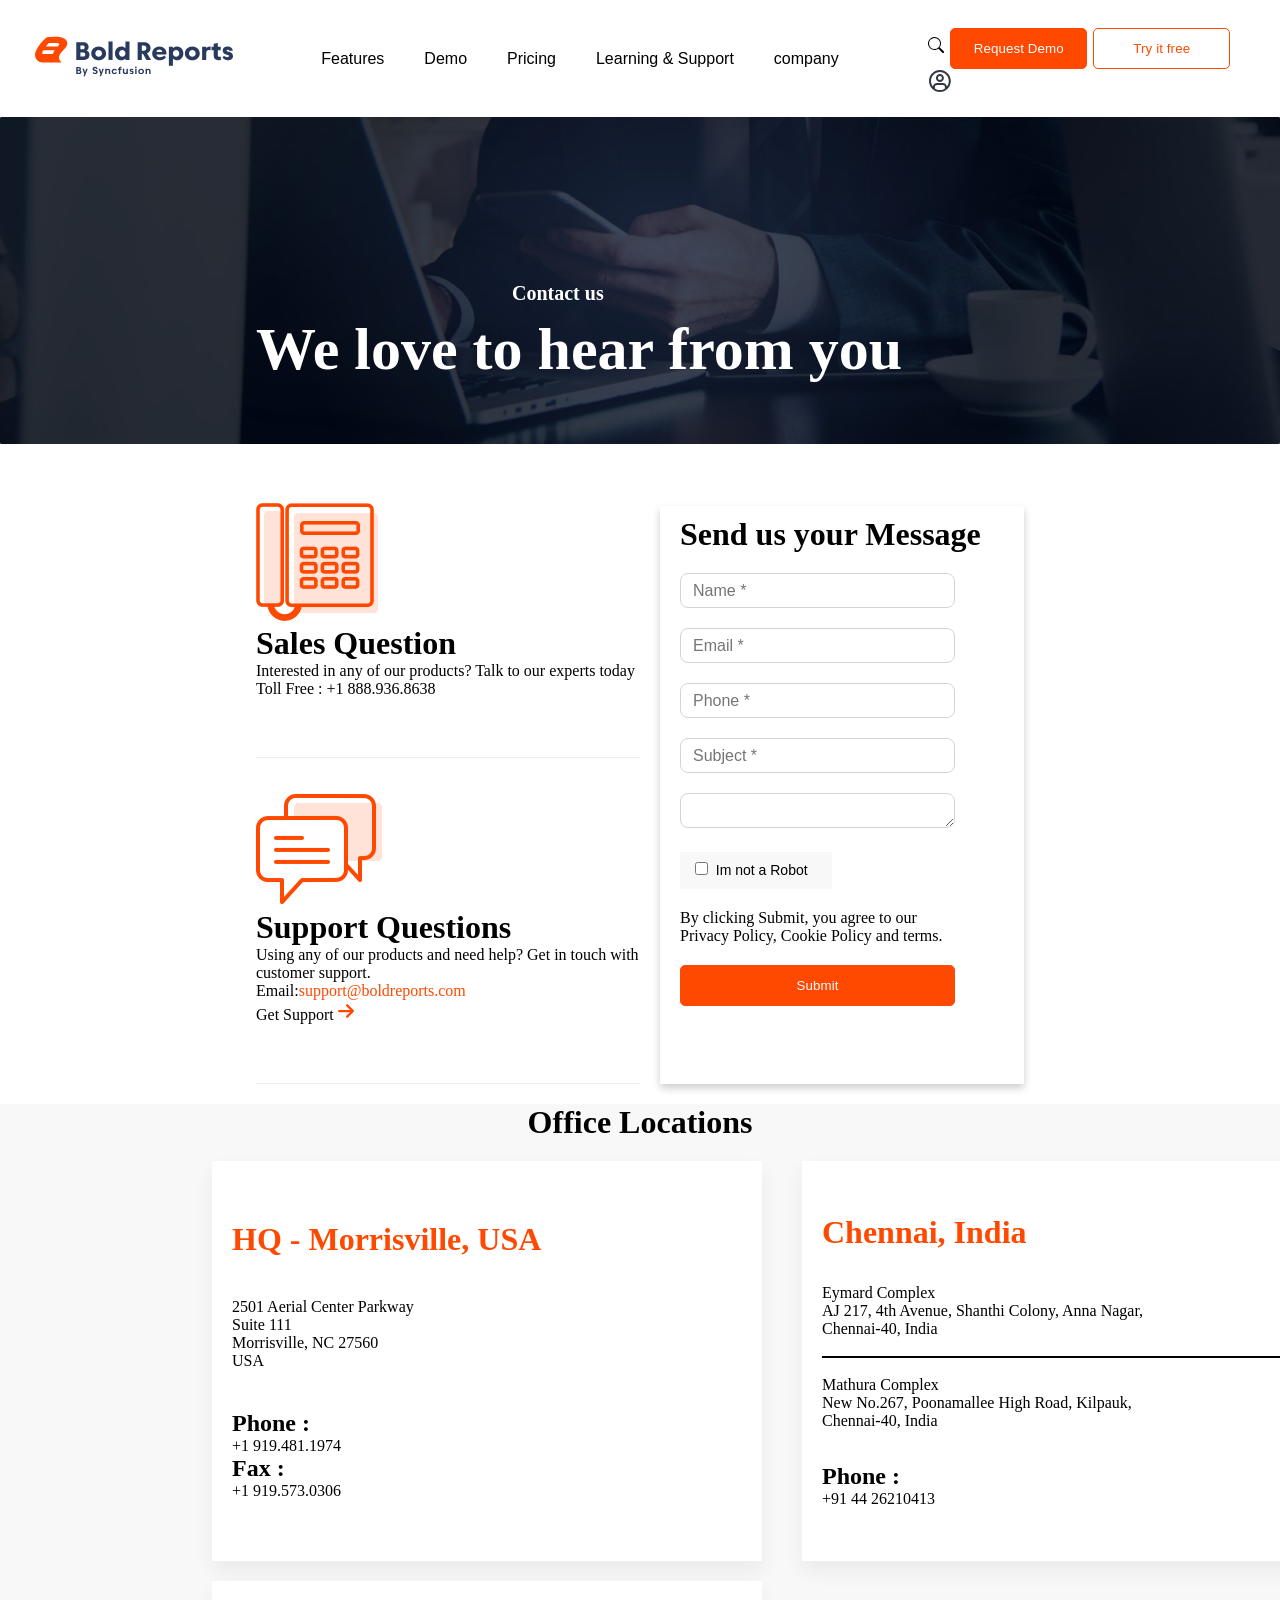
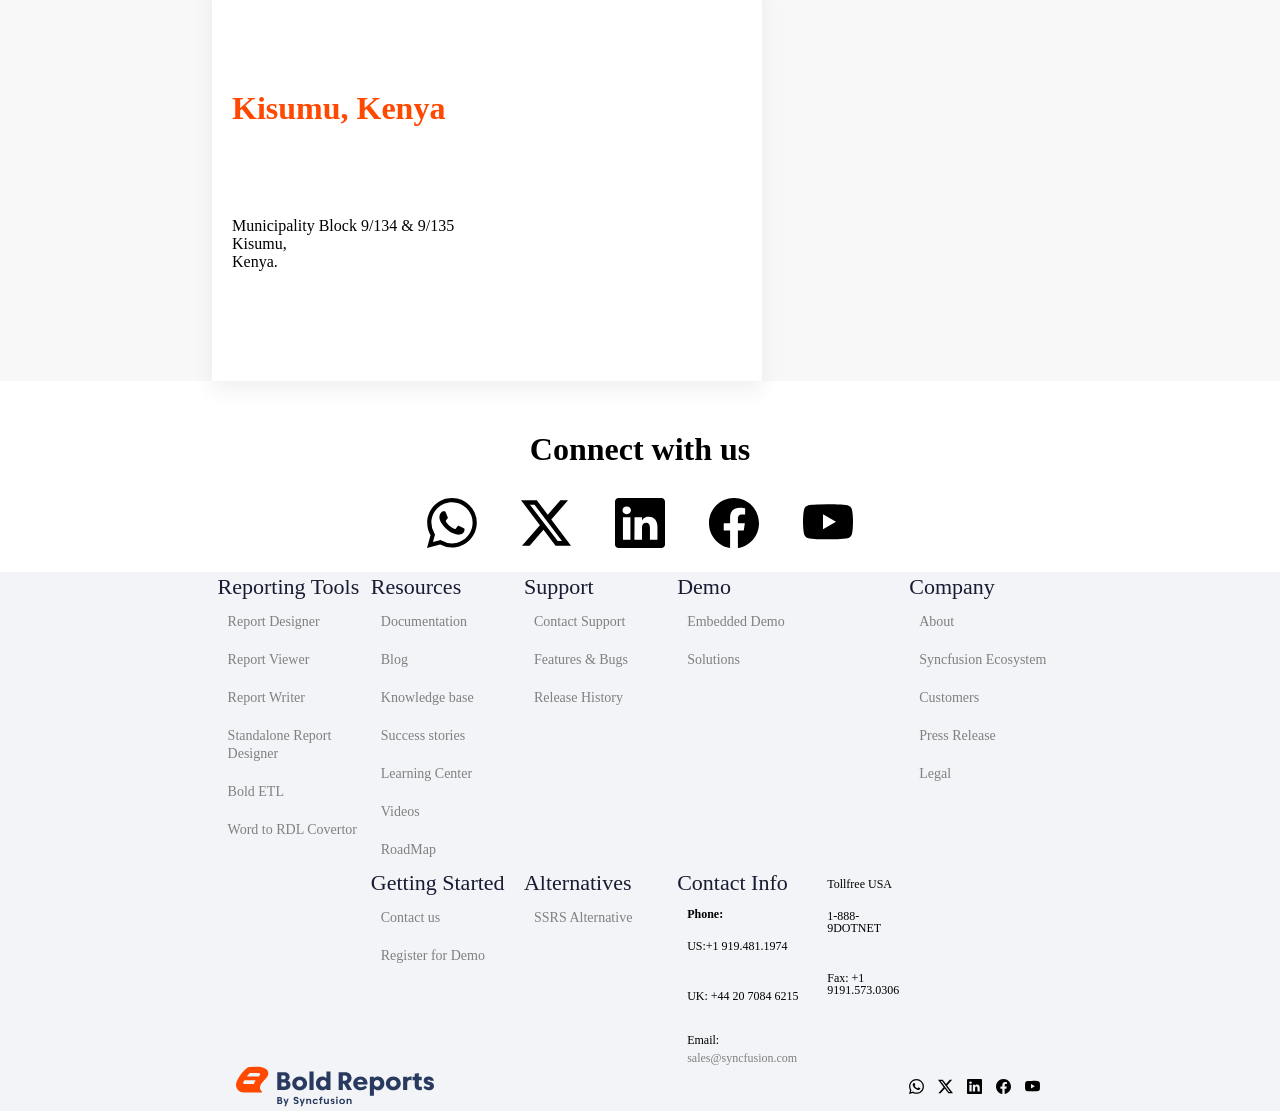
<file: bolddesk practice/index.html>
<!DOCTYPE html>
<html lang="en">

<head>
    <meta charset="UTF-8">
    <meta name="viewport" content="width=device-width, initial-scale=1.0">
    <title>BoldReport</title>
    <link rel="stylesheet" href="style.css">
</head>

<body>
    <!--Header-->
    <nav class="header">

        <div class="logo">
            <img src="Images/logo-BoldReports.svg" alt="" srcset="" width="200px" height="auto">
        </div>
        <div class="menulinks">
            <ul>
                <li><a href="#">Features </a></li>
                <li><a href="#">Demo </a></li>
                <li><a href="#">Pricing</a></li>
                <li><a href="#">Learning & Support </a></li>
                <li><a href="#">company </a></li>
            </ul>
        </div>
        <div class="icons">
            <img src="Images/search-navbar-icon.svg" alt="" class="space">
            <button class="btn space">Request Demo</button>
            <button class="btn1 space">Try it free</button>
            <img src="Images/P_Profile-Navbar-Image.svg" alt="" class="space">
        </div>
    </nav>
    <!--contact us banner-->
    <div class="banner">
        <img src="Images/contact-us-banner.jpg" alt="">
        <h1 style="color: white; font-size: 20px; text-align: center;" class="centertext">Contact us</h1>
        <h3 style="color: white; font-size: 60px; text-align: center;" class="centersubtext">We love to hear from you
        </h3>
    </div>

    <!--Query Support-->
    <div class="Query">
        <div class="cardcontainer">
            <div class="col1">
                <div class="uppersection">
                    <div class="calllogo">
                        <img src="Images/sales-enquiry-telephone.png" alt="" srcset="">
                    </div>
                    <div class="carddetail">
                        <h1>Sales Question</h1>
                        <p>Interested in any of our products? Talk to our experts today</p>
                        <p>Toll Free : +1 888.936.8638</p>
                    </div>
                </div>
                <div class="lowersection">
                    <div class="Supportlogo">
                        <img src="Images/suupport-enquiry-message.png" alt="">
                    </div>
                    <div class="carddetail">
                        <h1>Support Questions</h1>
                        <p>Using any of our products and need help?
                            Get in touch with customer support.</p>
                        <span>Email:<span style="color: #ff4800;">support@boldreports.com</span></span>
                        <div class="arrow">
                            <span>Get Support</span>
                            <img style="text-align: center; display: inline-block; padding-top: 2px;"
                                src="Images/arrow-right-solid.svg" alt="" srcset="" height="20px">
                        </div>
                    </div>
                </div>
            </div>
            <div class="col2">
                <h1>Send us your Message</h1>
                <label for="name"></label>
                <input class="inputscale" type="text" placeholder="Name *" id="name" required><br>
                <label for="name"></label>
                <input class="inputscale" type="email" placeholder="Email *" id="name" required><br>
                <label for="name"></label>
                <input class="inputscale" type="number" placeholder="Phone *" id="name" required><br>
                <label for="name"></label>
                <input class="inputscale" type="text" placeholder="Subject *" id="name" required><br>
                <textarea class="inputscale" name="" id="" cols="10" rows="4" placeholder="How can we help?"> </textarea>
                <div style="width: 80%;" class="capatcha ">

                    <p class="linebreak verifybox"
                        style="display: inline; width: 152px;font-size: 14px; font-weight: 400;line-height: 17px;">
                        <input type="checkbox" value="notrobot">&nbsp;&nbsp;Im not a Robot
                    </p>
                    <p class="linebreak">By clicking Submit, you agree to our Privacy Policy, Cookie Policy and terms.
                    </p>
                </div>

                <button class="btn linebreak" style="width: 80%;">Submit</button>

            </div>
        </div>

    </div>

    <!--Office Location-->
    <div class="OfficeLocation">
        <div class="locationtitle">
            <h1 style="text-align: center;">Office Locations</h1>
        </div>
        <div class="officecardcontainer">

            <div class="officecard">
                <div class="title">
                    <h1 style="color: #ff4800;">HQ - Morrisville, USA</h1>
                </div>
                <div class="middlepart">
                    <p>2501 Aerial Center Parkway<br>
                        Suite 111<br>
                        Morrisville, NC 27560<br>
                        USA</p>
                </div>
                <div class="contact">
                    <span>
                        <h2>Phone :</h2>+1 919.481.1974
                    </span>
                    <br>
                    <span>
                        <h2>Fax :</h2> +1 919.573.0306
                    </span>
                </div>
            </div>
            <div class="officecard">
                <div class="title">
                    <h1 style="color: #ff4800;">Chennai, India</h1>
                </div>
                <div class="middlepart">
                    <p>Eymard Complex<br>
                        AJ 217, 4th Avenue, Shanthi Colony, Anna Nagar,<br>
                        Chennai-40, India
                    </p>
                    <br>
                    <div style="border: 1px solid;"></div>
                    <br>
                    <p>Mathura Complex<br>
                        New No.267, Poonamallee High Road, Kilpauk,<br>
                        Chennai-40, India
                    </p>
                </div>
                <div class="contact">
                    <span>
                        <h2>Phone :</h2>+91 44 26210413
                    </span>
                </div>
            </div>
            <div class="officecard">
                <div class="title">
                    <h1 style="color: #ff4800;">Kisumu, Kenya</h1>
                </div>
                <div class="middlepart">
                    <p>Municipality Block 9/134 & 9/135<br>
                        Kisumu,<br>
                        Kenya.
                    </p>
                </div>
            </div>

        </div>
    </div>

    <!--Connect with us-->

    <div class="connectwithus">
        <div class="connectwithuscontainer">
            <div class="connecttitle">
                <h1>Connect with us</h1>
            </div>
            <div class="sociallogo">
                <img src="Images/whatsapp.svg" class="logoattribute" alt="">
                <img src="Images/twitter-x.svg" class="logoattribute" alt="">
                <img src="Images/linkedin.svg" class="logoattribute" alt="">
                <img src="Images/facebook.svg" class="logoattribute" alt="">
                <img src="Images/youtube.svg" class="logoattribute" alt="">
            </div>
        </div>
    </div>

    <!--services-->

    <div class="services">

        <div class="servicescontainer">
            <div class="servicescard">
                <h1 class="size">Reporting Tools</h1>

                <ul>
                    <li><a href="#" class="subtextsize">Report Designer</a></li>
                    <li><a href="#" class="subtextsize">Report Viewer</a></li>
                    <li><a href="#" class="subtextsize">Report Writer</a></li>
                    <li><a href="#" class="subtextsize">Standalone Report Designer</a></li>
                    <li><a href="#" class="subtextsize">Bold ETL</a></li>
                    <li><a href="#" class="subtextsize">Word to RDL Covertor</a></li>
                </ul>
            </div>
            <div class="servicescard">
                <h1 class="size">Resources</h1>

                <ul>
                    <li><a href="#" class="subtextsize">Documentation</a></li>
                    <li><a href="#" class="subtextsize">Blog</a></li>
                    <li><a href="#" class="subtextsize">Knowledge base</a></li>
                    <li><a href="#" class="subtextsize">Success stories</a></li>
                    <li><a href="#" class="subtextsize">Learning Center</a></li>
                    <li><a href="#" class="subtextsize">Videos</a></li>
                    <li><a href="#" class="subtextsize">RoadMap</a></li>
                </ul>
            </div>
            <div class="servicescard">
                <h1 class="size">Support</h1>

                <ul>
                    <li><a href="#" class="subtextsize">Contact Support</a></li>
                    <li><a href="#" class="subtextsize">Features & Bugs</a></li>
                    <li><a href="#" class="subtextsize">Release History</a></li>
                </ul>
            </div>
            <div class="servicescard">
                <h1 class="size">Demo</h1>

                <ul>
                    <li><a href="#" class="subtextsize">Embedded Demo</a></li>
                    <li><a href="#" class="subtextsize">Solutions</a></li>
                </ul>
            </div>
            <div class="servicescard">
                <h1 class="size">Company</h1>

                <ul>
                    <li><a href="#" class="subtextsize">About</a></li>
                    <li><a href="#" class="subtextsize">Syncfusion Ecosystem</a></li>
                    <li><a href="#" class="subtextsize">Customers</a></li>
                    <li><a href="#" class="subtextsize">Press Release</a></li>
                    <li><a href="#" class="subtextsize">Legal</a></li>
                </ul>
            </div>
            <!--Empty div for space in the grid empty column-->
            <div class="servicescard">

            </div>
            <div class="servicescard">
                <h1 class="size">Getting Started</h1>

                <ul>
                    <li><a href="#" class="subtextsize">Contact us</a></li>
                    <li><a href="#" class="subtextsize">Register for Demo</a></li>
                </ul>
            </div>
            <div class="servicescard">
                <h1 class="size">Alternatives</h1>

                <ul>
                    <li><a href="#" class="subtextsize">SSRS Alternative</a></li>
                </ul>
            </div>
            <div class="servicescard">
                <div class="ContactInfo">
                    <div class="contactcol1">
                        <h1 class="size">Contact Info</h1>
                        <h3 class="csize">Phone:</h3>
                        <span>
                            <p class="csize">US:+1 919.481.1974</p>
                        </span><br>
                        <span>
                            <p class="csize">UK: +44 20 7084 6215</p>
                        </span><br>
                        <span class="csize">Email:<br>
                            <a href="#" class="info csize">sales@syncfusion.com</a>
                        </span>
                    </div>
                    <div class="contactcol2">
                        <span>
                            <p class="csize">Tollfree USA<br></p>
                            <p class="csize">1-888-9DOTNET</p>
                        </span><br>
                        <span>
                            <p class="csize">Fax: +1 9191.573.0306</p>
                        </span><br>
                    </div>
                </div>
            </div>
        </div>
    </div>

    <!--Footer-->
    <div class="footer">
        <div class="logo">
            <img src="Images/logo-BoldReports.svg" alt="" srcset="" width="200px" height="auto">
        </div>
        <div class="footericon">
            <div class="aboutuslogo">
                <img src="Images/whatsapp.svg" class="aboutattribute" alt="">
                <img src="Images/twitter-x.svg" class="aboutattribute" alt="">
                <img src="Images/linkedin.svg" class="aboutattribute" alt="">
                <img src="Images/facebook.svg" class="aboutattribute" alt="">
                <img src="Images/youtube.svg" class="aboutattribute" alt="">
            </div>
        </div>
    </div>
</body>

</html>
</file>
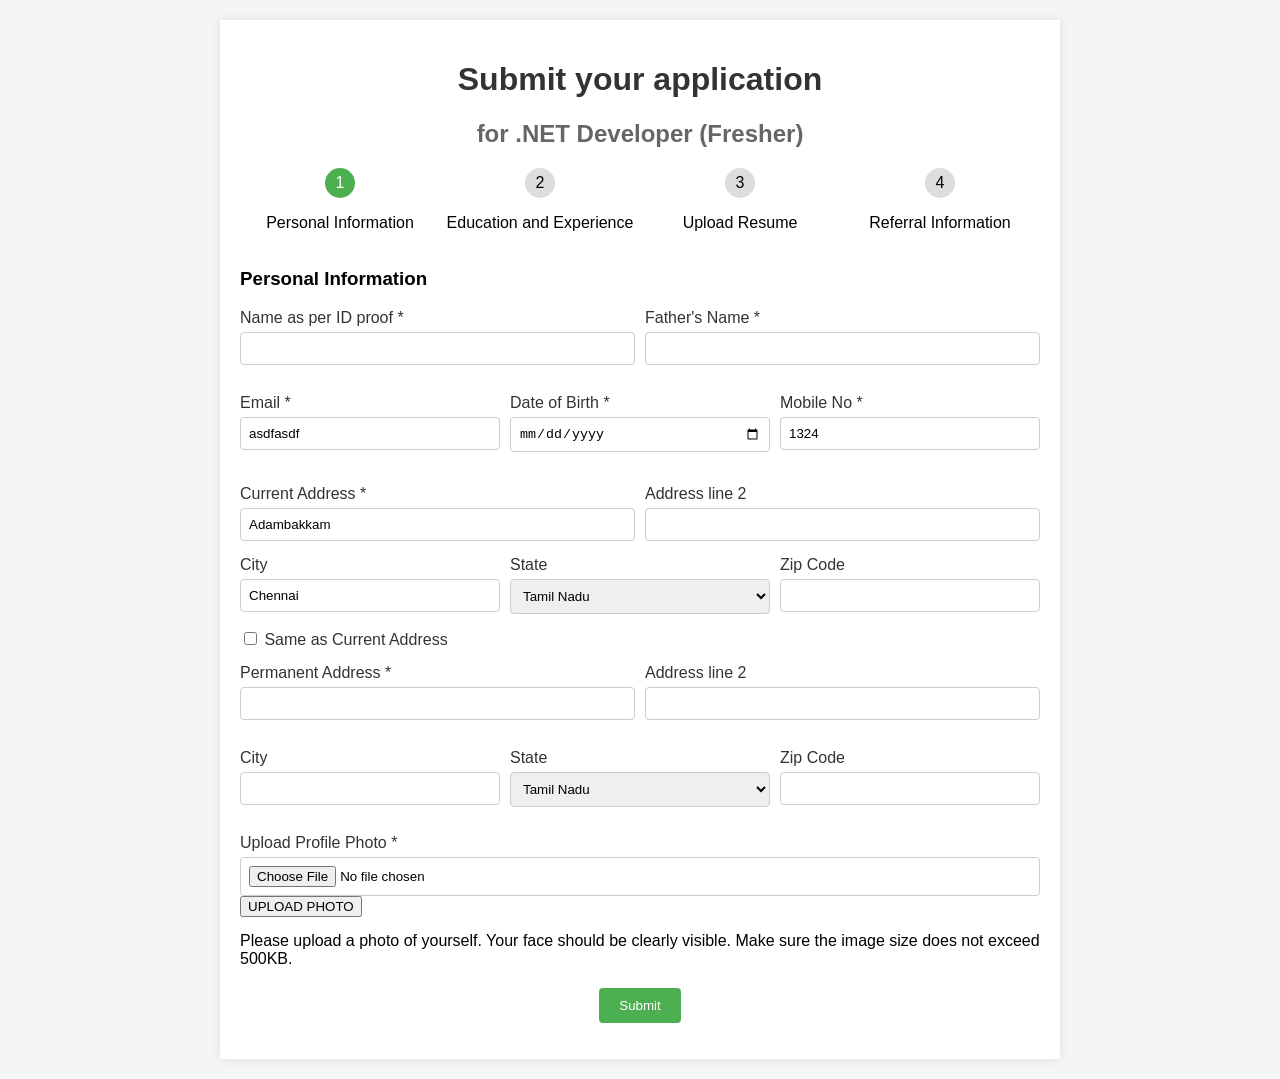
<file: Tuesdayform/index.html>
<html lang="en">
<head>
    <meta charset="UTF-8">
    <meta name="viewport" content="width=device-width, initial-scale=1.0">
    <title>Submit your application</title>
    <link rel="stylesheet" href="https://cdnjs.cloudflare.com/ajax/libs/font-awesome/5.15.3/css/all.min.css">
   <link rel="stylesheet" href="style.css">
</head>
<body>
    <div class="container">
        <h1>Submit your application</h1>
        <h2>for .NET Developer (Fresher)</h2>
        <div class="steps">
            <div class="step active">
                <span>1</span>
                <p>Personal Information</p>
            </div>
            <div class="step">
                <span>2</span>
                <p>Education and Experience</p>
            </div>
            <div class="step">
                <span>3</span>
                <p>Upload Resume</p>
            </div>
            <div class="step">
                <span>4</span>
                <p>Referral Information</p>
            </div>
        </div>
        <h3>Personal Information</h3>
        <form id="form">
            <div class="form-row">
                <div class="form-group">
                    <label for="name">Name as per ID proof *</label>
                    <input type="text" id="name" >
                    <span class="error" id="namespan" style="visibility: hidden;">Special characters and numbers are not allowed</span>
                </div>
                <div class="form-group">
                    <label for="father-name">Father's Name *</label>
                    <input type="text" id="fathername" name="father-name" >
                    <span class="error" id="fathernamespan" style="visibility: hidden;">Special characters and numbers are not allowed</span>
                </div>
            </div>
            <div class="form-row">
                <div class="form-group">
                    <label for="email">Email *</label>
                    <input type="email" id="email" name="email" value="asdfasdf">
                    <span class="error" id="emailspan" style="visibility: hidden;">Please enter a valid email address</span>
                </div>
                <div class="form-group">
                    <label for="dob">Date of Birth *</label>
                    <input type="date" id="date" name="dob" placeholder="DD/MM/YYYY">
                    <span class="required" id="datespan" style="visibility: hidden;">Required</span>
                </div>
                <div class="form-group">
                    <label for="mobile">Mobile No *</label>
                    <input type="text" id="phone" name="mobile" value="1324">
                    <span class="error" id="phonespan" style="visibility: hidden;">Enter valid Mobile No.</span>
                </div>
            </div>
            <div class="form-row">
                <div class="form-group">
                    <label for="current-address">Current Address *</label>
                    <input type="text" id="current-address" name="current-address" value="Adambakkam">
                    <span id="presentaddressspan"></span>
                </div>
                <div class="form-group">
                    <label for="address-line-2">Address line 2</label>
                    <input type="text" id="address-line-2" name="address-line-2">
                </div>
            </div>
            <div class="form-row">
                <div class="form-group">
                    <label for="city">City</label>
                    <input type="text" id="city" name="city" value="Chennai">
                </div>
                <div class="form-group">
                    <label for="state">State</label>
                    <select id="state" name="state">
                        <option value="Tamil Nadu" selected>Tamil Nadu</option>
                    </select>
                    <span id="statespan"></span>
                </div>
                <div class="form-group">
                    <label for="zip">Zip Code</label>
                    <input type="text" id="zip" name="zip" >
                    <span id="presentpincodespan" style="visibility: hidden;"></span>
                </div>
            </div>
            <div class="form-group">
                <label for="permanent-address">
                    <input type="checkbox" id="checkbox" name="permanent-address"> Same as Current Address
                </label>
            </div>
            <div class="form-row">
                <div class="form-group">
                    <label for="permanent-address-line-1">Permanent Address *</label>
                    <input type="text" id="permanent-address-line-1" name="permanent-address-line-1">
                    <span class="error" id="permanentaddressspan" style="visibility: hidden;">Address is required</span>
                </div>
                <div class="form-group">
                    <label for="permanent-address-line-2">Address line 2</label>
                    <input type="text" id="permanent-address-line-2" name="permanent-address-line-2">
                </div>
            </div>
            <div class="form-row">
                <div class="form-group">
                    <label for="permanent-city">City</label>
                    <input type="text" id="permanent-city" name="permanent-city">
                    <span class="error" style="visibility: hidden;">City is required</span>
                </div>
                <div class="form-group">
                    <label for="permanent-state">State</label>
                    <select id="permanentStateDropdown" name="permanent-state">
                        <option value="Tamil Nadu" selected>Tamil Nadu</option>
                    </select>
                    <span class="error" id="permanentstate"></span>
                </div>
                <div class="form-group">
                    <label for="permanent-zip">Zip Code</label>
                    <input type="text" id="permanent-zip" name="permanent-zip">
                    <span class="error" style="visibility: hidden;">Zip code is required</span>
                </div>
            </div>
            <div class="form-group upload-photo">
                <label for="profile-photo">Upload Profile Photo *</label>
                <input type="file" id="profile-photo" name="profile-photo" accept="image/jpeg, image/png">
                <button type="button">UPLOAD PHOTO</button>
            </div>
            <div class="form-group">
                <span>Please upload a photo of yourself. Your face should be clearly visible. Make sure the image size does not exceed 500KB.</span>
            </div>
            <div class="submit-button">
                <button type="submit">Submit</button>
            </div>
        </form>

    </div>
    <script src="script.js"></script>
</body>
</html>
</file>
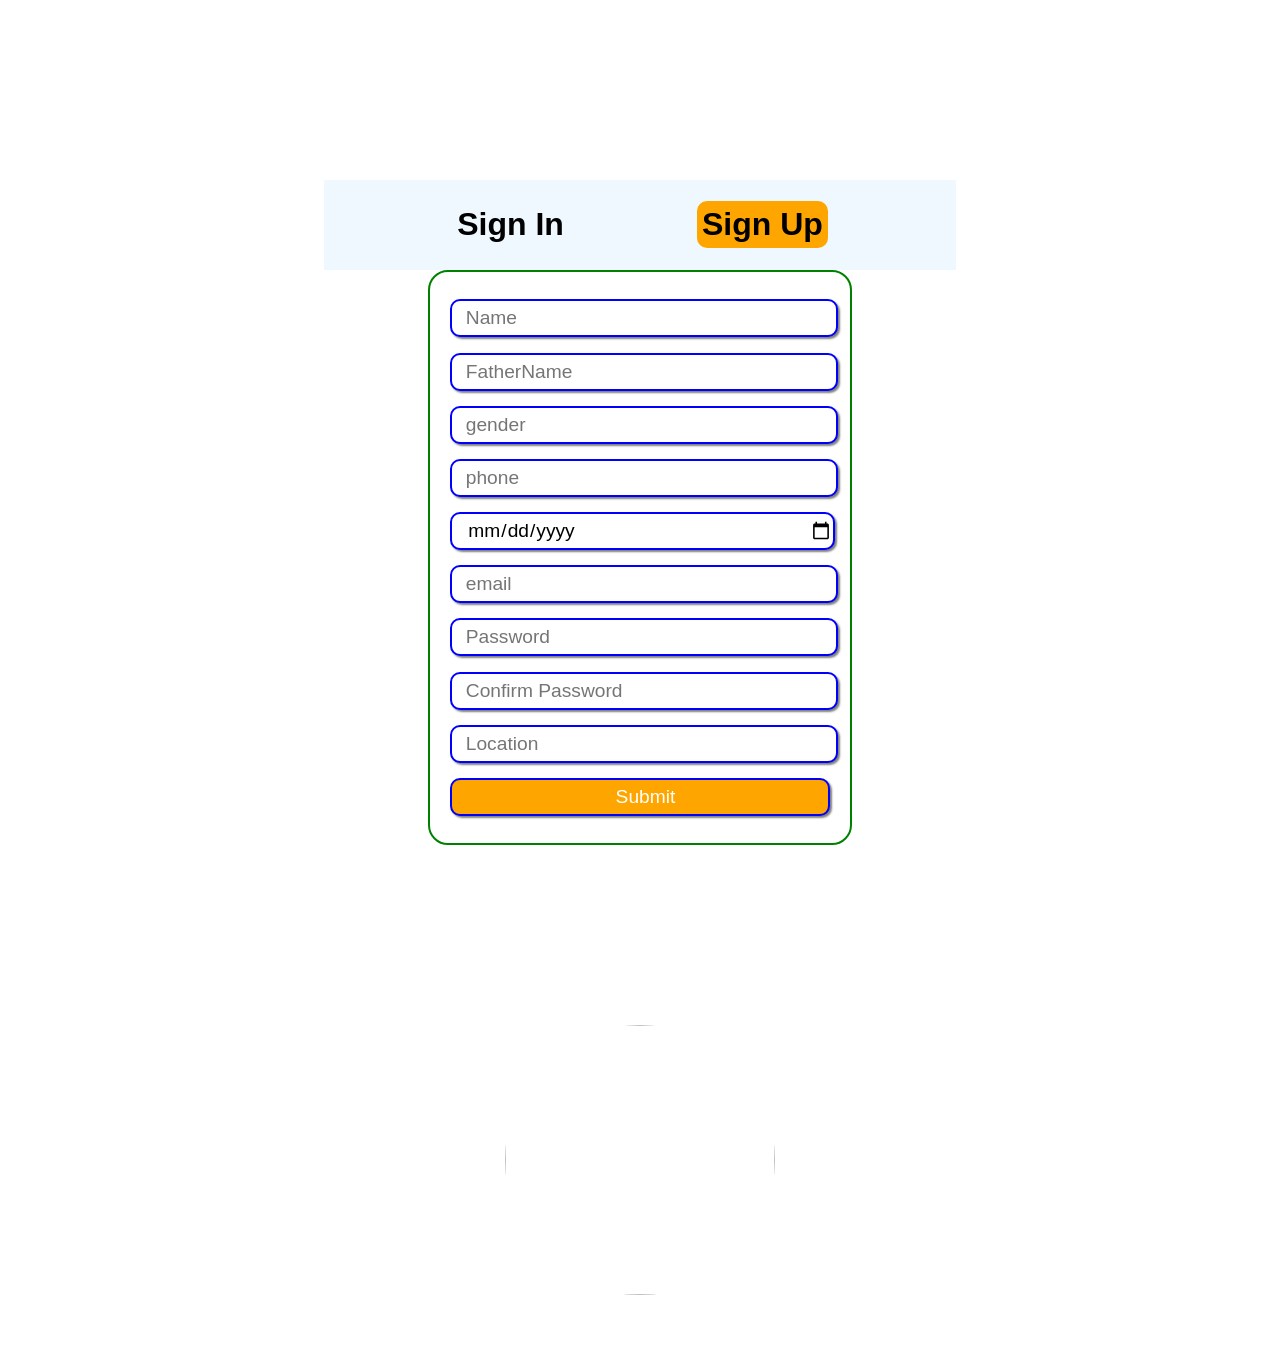
<file: OnlineFoodDeliveryAppWebApi/Food/index.html>
<!DOCTYPE html>
<html lang="en">
<head>
    <meta charset="UTF-8">
    <meta name="viewport" content="width=device-width, initial-scale=1.0">
    <title>Document</title>
    <link rel="stylesheet" href="./CSS/style.css">
</head>
<body>
    <div id="box">
        <div class="sign">
            <h1 onclick="signIn()" id="si">Sign In</h1>
            <h1 onclick="signUp()" id="su">Sign Up</h1>
        </div>
        <div id="signup">
            <form action="" onsubmit="signUpSubmit(event)">
            <input type="text" id="name" placeholder="Name" required>
            <input type="text" id="fatherName" placeholder="FatherName" required>
            <input type="text" id="gender" placeholder="gender" required>
            <input type="text" id="phone" placeholder="phone">
            <input type="date" id="dob" placeholder="DateOfBirth">
            <input type="email" id="email" placeholder="email">
            <input type="password" id="password" placeholder="Password" required>
            <input type="password" id="cpassword" placeholder="Confirm Password" required>
            <input type="text" id="location" placeholder="Location" required>
            <!-- <input type="text" id="phone" placeholder="Phone Number" required> -->
            <input type="submit" value="Submit" class="sub">
            </form>
        </div>
        <div id="signin">
            <form action="" onsubmit="signInSubmit(event)">
            <input type="email" id="email1" placeholder="Email">
            <input type="password" id="password2" placeholder="Password">
            <input type="submit" value="Submit" class="sub">
        </form>
        </div>
    </div>
    <div id="menu">
        <ol>
            <li onclick="home()">Home</li>
            <li onclick="stock()">Stock</li>
            <li onclick="purchase()">Purchase</li>
            <li onclick="cart()">Cart</li>
            <li onclick="bookingHistory()">Booking History</li>
            <li onclick="recharge()">Recharge </li>
            <li onclick="show()">show balance</li>
            <li onclick="Logout()">Log Out</li>
        </ol>
    </div>
    <div id="home">
        <h1 class="wel1"><img id="imgTag"></h1>
        <h1 id="welcome"></h1>
    </div>
    <div id="stock">
        <button onclick="addGrocery()" class="medButton">Add Items</button>
        <table id="tb">      
                <thead>
                  <tr>
                        <th>FoodID</th>
                        <th>FoodName</th>
                        <th>Price Per Quantity</th>
                        <th>Quantity Available</th>
                   </tr>
                </thead>
                <tbody id="tbody1">

                </tbody>
           
        </table>
    </div>
    <div id="purchase">
        <div id="product-cont">
        </div>
    </div>
    <div id="cart">
        <table id="tb2">
            <tr>
                <thead>
                    <th>Name</th>
                    <th>Count</th>
                    <th>Price</th>
                    <th>Remove</th>
                </thead>
                <tbody id="tbody3">

                </tbody>
            </tr>
         </table>
         <button onclick="buy()" class="medButton">Buy</button>
    </div>
    <div id="history">

        
    </div>
    <div id="top">
        <h5 id="curBalance"></h5>
        <input type="number" placeholder="Enter the Amount " id="amount" required>
        <button onclick="deposit()">Deposit</button>
    </div>
    <div id="show">
        <h5 id="balance"></h5>
    </div>
    
    <div id="form1">
        <h1>Food Details</h1>
        <input type="text" id="itemName" placeholder="itemName"/>
        <input type="number" id="itemCount" placeholder="itemCount"/>
        <input type="number" id="itemPrice" placeholder="itemPrice"/>

        <button onclick="addProductTo()">submit</button>
    </div>
    <script src="./typescript/index.js"></script>
</body>
</html>
</file>
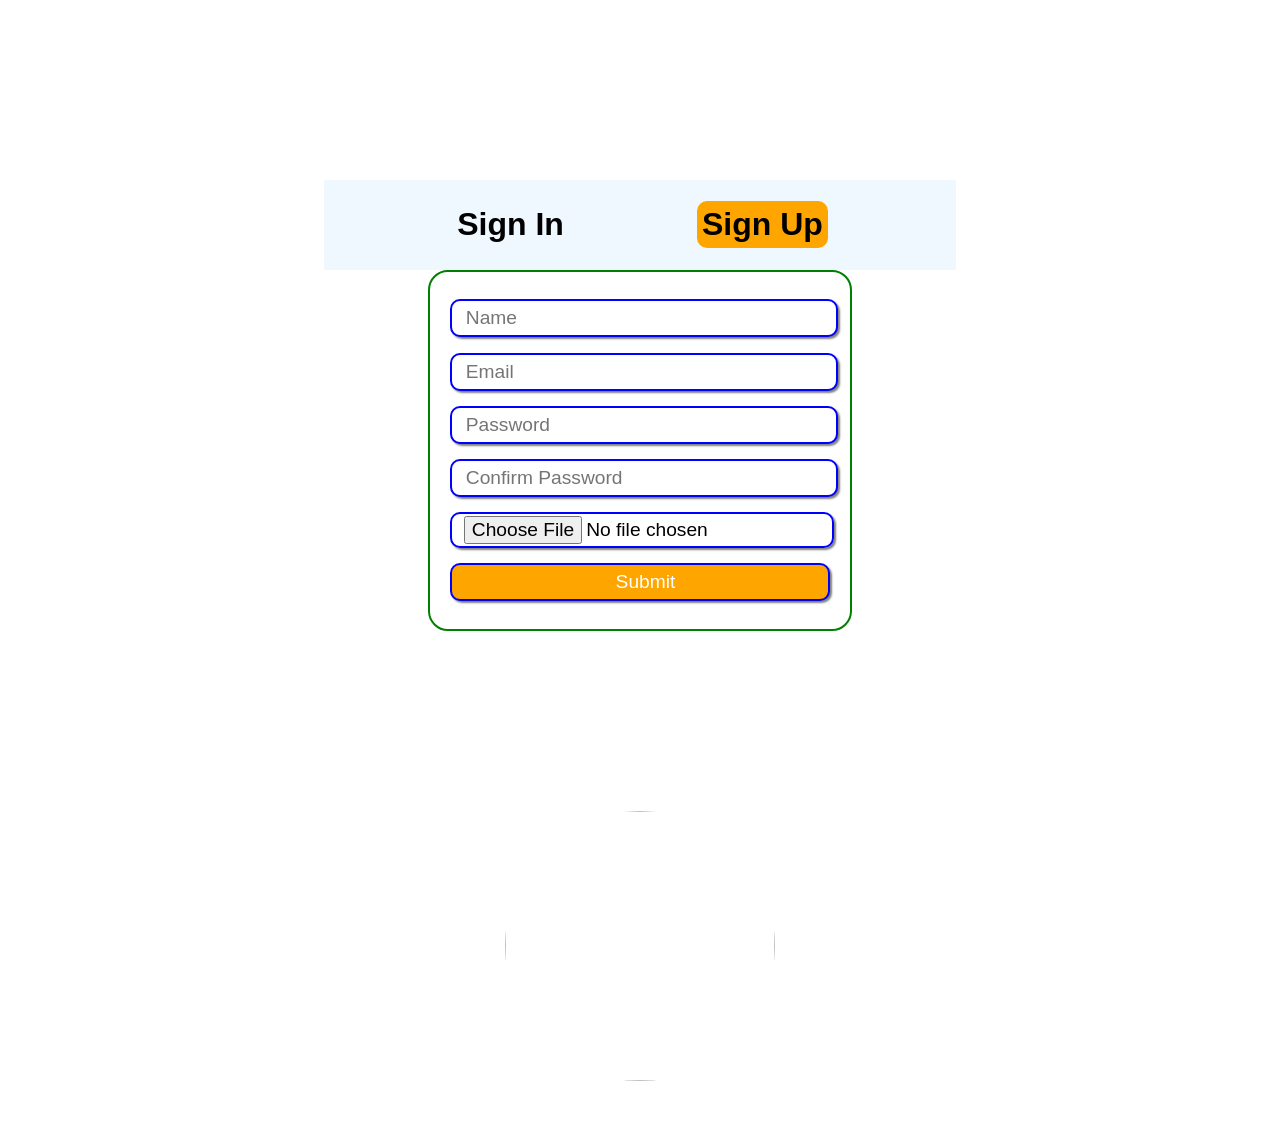
<file: GroceryStore/GroceryStore/Grocery/index.html>
<!DOCTYPE html>
<html lang="en">
<head>
    <meta charset="UTF-8">
    <meta name="viewport" content="width=device-width, initial-scale=1.0">
    <title>Document</title>
    <link rel="stylesheet" href="CSS/style.css">
</head>
<body>
    <div id="box">
        <div class="sign">
            <h1 onclick="signIn()" id="si">Sign In</h1>
            <h1 onclick="signUp()" id="su">Sign Up</h1>
        </div>
        <div id="signup">
            <form action="" onsubmit="signUpSubmit(event)">
            <input type="text" id="name" placeholder="Name" required>
            <input type="email" id="email" placeholder="Email" required>
            <input type="password" id="password" placeholder="Password" required>
            <input type="password" id="cpassword" placeholder="Confirm Password" required>
            <input type="file" id="fileElement" required>
            <!-- <input type="text" id="phone" placeholder="Phone Number" required> -->
            <input type="submit" value="Submit" class="sub">
            </form>
        </div>
        <div id="signin">
            <form action="" onsubmit="signInSubmit(event)">
            <input type="email" id="email1" placeholder="Email">
            <input type="password" id="password2" placeholder="Password">
            <input type="submit" value="Submit" class="sub">
        </form>
        </div>
    </div>
    <div id="menu">
        <ol>
            <li onclick="home()">Home</li>
            <li onclick="stock()">Stock</li>
            <li onclick="purchase()">Purchase</li>
            <li onclick="cart()">Cart</li>
            <li onclick="bookingHistory()">Booking History</li>
            <li onclick="recharge()">Recharge </li>
            <li onclick="show()">show balance</li>
            <li onclick="Logout()">Log Out</li>
        </ol>
    </div>
    <div id="home">
        <h1 class="wel1"><img id="imgTag"></h1>
        <h1 id="welcome"></h1>
    </div>
    <div id="stock">
        <button onclick="addGrocery()" class="medButton">Add Items</button>
        <table id="tb">
          
                <thead>
                  <tr>
                        <th>Name</th>
                        <th>Available Count</th>
                        <th>Price Per Quantity</th>
                        <th>Purchase Date</th>
                        <th>Expiry Date</th>
                        <th>Photo</th>
                        <th>Modify</th>
                   </tr>
                </thead>
                <tbody id="tbody1">

                </tbody>
           
        </table>
    </div>
    <div id="purchase">
        <div id="product-cont">
        </div>
    </div>
    <div id="cart">
        <table id="tb2">
            <tr>
                <thead>
                    <th>Name</th>
                    <th>Count</th>
                    <th>Price</th>
                    <th>Remove</th>
                </thead>
                <tbody id="tbody3">

                </tbody>
            </tr>
         </table>
         <button onclick="buy()" class="medButton">Buy</button>
    </div>
    <div id="history">
    </div>
    <div id="top">
        <h5 id="curBalance"></h5>
        <input type="number" placeholder="Enter the Amount " id="amount" required>
        <button onclick="deposit()">Deposit</button>
    </div>
    <div id="show">
        <h5 id="balance"></h5>
    </div>
    
    <div id="form1">
        <h1>Grocery Details</h1>
        <input type="text" id="itemName" placeholder="Product Name"/>
        <input type="number" id="itemCount" placeholder="Product Count"/>
        <input type="number" id="itemPrice" placeholder="Product Price"/>
        <input type="date" id="purchaseDate" placeholder="Purchase Date"/>
        <input type="date" id="expiryDate" placeholder="Expiry Date"/>
        <input type="file" id="itemImage"/>
        <button onclick="addProductTo()">submit</button>
    </div>

    <script type="text/javascript" src="Typescript/index.js"></script>
</body>
</html>
</file>
<file: bolddesk practice/style.css>
*{
    margin: 0;
    padding: 0;
    box-sizing: border-box;
}
body{
    width: 100vw;
    height: 100vh;
    
}
.header{
    display: flex;
    justify-content: space-around;
    align-items: center;
    margin-top: 20px;
   top: 0px;
   position: sticky;
}
.menulinks ul{
    display: flex;
    justify-content: space-around;
    align-items: center;
}
.menulinks ul li{
    list-style: none;
    padding: 0 20px;
}
.menulinks ul li a{
    text-decoration: none;
    color: black;
    font-family: 'Franklin Gothic Medium', 'Arial Narrow', Arial, sans-serif;
}
.icons{
    flex-basis: 25%;
}
.btn{
    background-color: #ff4800;
    border: 1px solid #FF4800;
    letter-spacing: .1px;
    font-weight: 500 !important;
    padding: 12px 21px;
    border-radius: 5px;
    font-family: Arial, Helvetica, sans-serif;
    width: 137px;
    margin-top: 8px;
    color: white;
    cursor: pointer;
}
.btn1{
    background-color: white;
    border: 1px solid #FF4800;
    color:#FF4800;
    letter-spacing: .1px;
    font-weight: 500 !important;
    padding: 12px 21px;
    border-radius: 5px;
    font-family: Arial, Helvetica, sans-serif;
    width: 137px;
    margin-top: 8px;

    cursor: pointer;
}

.btn:hover,.btn1:hover{
    transition: 0.2s;
    box-shadow: 5px 5px 0px rgba(0, 0,0, 0.2);
}
.space{
   margin-left: 2px;
}

.banner img{
    width: 100%;
   background-repeat: no-repeat;
   
}

.banner{
    position: relative;
}
.centertext{
   position: absolute;
   top: 50%;
   left: 40%;
}
.centersubtext{
    position: absolute;
    top:  60%;
    left: 20%;
}
.cardcontainer{
    display: grid;
    grid-template-columns: 1fr 1fr;
}
.cardcontainer{
    
    margin: 0 20%;
}
.Query{
  margin-top: 20px;
}
.uppersection{
    padding: 35px 0px 59px 0px;
    border-style: solid;
    border-width: 0px 0px 1px 0px;
    border-color: #eeeeee;
  
}
.col2{
    margin-left: 20px;
    margin-top: 10%;
    padding-top: 10px;
    padding-left:20px ;
    box-shadow: 0px 4px 8px 0 rgba(0, 0,0, 0.2);
}
.lowersection{
    padding: 35px 0px 59px 0px;
    border-style: solid;
    border-width: 0px 0px 1px 0px;
    border-color: #eeeeee;
}
.inputscale{
    margin-top: 20px;
    width: 80%;
    height: 35px;
    border-radius: 8px;
    border: 1px solid #d0d5dd;
    padding: 4px 12px ;
    color: #344054 ;
    font-size: 16px;
    
}
.linebreak{
    margin-top: 20px;
}

.capatcha{
    display: flex;
    flex-direction: column;
    justify-content: space-between;
   align-content: space-between;
}

.officecard{
  width: 550px;
  height: 400px;
 box-shadow:0px 10px 20px 0px rgba(0,0,0,0.06);
 margin: 0 20px;
 background-color: white;
 margin-top: 20px;
 display: flex;
 flex-direction: column;
 justify-content: space-evenly;
 padding: 20px;
}
.officecardcontainer{
    display: grid;
    grid-template-columns: 1fr 1fr;
    margin: 0 15%;
    
    
}
.OfficeLocation{
    margin-top: 20px;
    background-color: #F8F8F8;

}
.middlepart{
    width: 100%;
}
.contact{
    width: 100%;
}
.connectwithus{
    margin-top: 50px;
}
.connectwithuscontainer{
    display: flex;
    justify-content: center;
    flex-direction: column;
    align-items: center;
}

.sociallogo{
    margin-top: 30px;
}

.logoattribute{
    display: inline-block;
   
    height: 50px;
    padding:0 20px;
    
   
}
.size{
    font-family: "Josefin Sans";
    line-height: 30px;
    letter-spacing: 0px;
    font-weight: normal;
    font-style: normal;
    color: #181B31;
    font-size: 22px;
}

.subtextsize{
    font-size: 12px;
    line-height: 12px;
}
.servicescard ul li,.csize {
    list-style: none;
    padding: 10px 10px;

}

.servicescard ul li a{
    text-decoration: none;
    color: gray;
    font-size: 14px;
}
.servicescard ul li a:hover{
    color: #ff4800;
}

.servicescontainer{
    display: grid;
    grid-template-columns: 1fr 1fr 1fr 1fr 1fr;
    margin: 0 17%;
}

.csize{
    font-size: 12px;
    line-height: 12px;
}
.ContactInfo{
     display: grid;
     grid-template-columns: 1fr 1fr;
}

.services{
    margin-top:20px ;
    background-color: #F2F4F7;
 
}
.info{
    text-decoration: none;
    color: gray; 
}
.info :hover{
    color: #ff4800;
}
.footer{
    background-color: #F2F4F7;
    display: flex;
    justify-content: space-around;
    align-items: center;
}
.aboutattribute{
    height: 25px;
    padding: 5px;
}
.banner{
    margin-top: 20px;
}
.verifybox{
    display: block;
    background-color: #F8F8F8;
    font-family: Roboto, helvetica, arial, sans-serif;
    font-size: 14px;
    font-weight: 400;
    line-height: 17px;
    padding: 10px 15px;
}
</file>
<file: Tuesdayform/style.css>
body {
    font-family: Arial, sans-serif;
    margin: 0;
    padding: 20px;
    background-color: #f5f5f5;
}
.container {
    max-width: 800px;
    margin: 0 auto;
    background-color: #fff;
    padding: 20px;
    box-shadow: 0 0 10px rgba(0, 0, 0, 0.1);
}
h1 {
    text-align: center;
    color: #333;
}
h2 {
    text-align: center;
    color: #666;
}
.steps {
    display: flex;
    justify-content: space-between;
    margin-bottom: 20px;
}
.step {
    text-align: center;
    flex: 1;
}
.step span {
    display: block;
    width: 30px;
    height: 30px;
    line-height: 30px;
    border-radius: 50%;
    background-color: #ddd;
    margin: 0 auto 10px;
}
.step.active span {
    background-color: #4CAF50;
    color: #fff;
}
.form-group {
    margin-bottom: 15px;
}
.form-group label {
    display: block;
    margin-bottom: 5px;
    color: #333;
}
.form-group input, .form-group select {
    width: 100%;
    padding: 8px;
    box-sizing: border-box;
    border: 1px solid #ccc;
    border-radius: 4px;
}
.form-group input[type="checkbox"] {
    width: auto;
}
.form-group .error {
    color: red;
    font-size: 12px;
}
.form-group .required {
    color: red;
}
.form-group .upload-photo {
    display: flex;
    align-items: center;
}
.form-group .upload-photo input {
    flex: 1;
}
.form-group .upload-photo button {
    margin-left: 10px;
    padding: 8px 12px;
    background-color: #4CAF50;
    color: #fff;
    border: none;
    border-radius: 4px;
    cursor: pointer;
}
.form-group .upload-photo button:hover {
    background-color: #45a049;
}
.form-row {
    display: flex;
    justify-content: space-between;
}
.form-row .form-group {
    flex: 1;
    margin-right: 10px;
}
.form-row .form-group:last-child {
    margin-right: 0;
}
.submit-button {
    text-align: center;
    margin-top: 20px;
}
.submit-button button {
    padding: 10px 20px;
    background-color: #4CAF50;
    color: #fff;
    border: none;
    border-radius: 4px;
    cursor: pointer;
}
.submit-button button:hover {
    background-color: #45a049;
}
</file>
<file: OnlineFoodDeliveryAppWebApi/Food/CSS/style.css>
*{
    font-family: 'Gill Sans', 'Gill Sans MT', Calibri, 'Trebuchet MS', sans-serif;
}
.sign{
    display: flex;
    justify-content: space-evenly;
    background-color: aliceblue;
}
.sign h1:nth-child(1){
    /* background-color:orange; */
    border-radius: 10px;
    padding: 5px;
}
.sign h1:nth-child(2){
    background-color:orange;
    border-radius: 10px;
    padding: 5px;
}
#box{
    width: 50%;
    margin: 20vh auto;
}
#menu{
    display:none;
}
#menu ol{
    display: flex;
    list-style-type: none;
    width:80%;
    margin: auto;
    justify-content: space-evenly;
    text-transform: uppercase;
    /* font-weight: bold; */
    color:white;
    background-color: black;
    padding: 10px;
    border-radius: 10px;
}
#menu ol li{
    padding: 10px;
    border-radius: 10px;
}
#menu ol li:hover{
    background-color:lightskyblue ;
    color: black;
    
}
#signup{
    padding: 20px;
    border:2px solid green;
    border-radius: 20px;
    width: 60%;
    margin: auto;
}
#signin{
    padding: 20px;
    border:2px solid green;
    border-radius: 20px;
    width: 60%;
    margin: auto;
    display:none;
}
#signup input,#signin input{
    width: 100%;
    margin:2% auto;
    line-height: 2rem;
    font-size: 1.2rem;
    text-indent: 3%;
    border-radius: 10px;
    border: 2px solid blue;
    box-shadow: 2px 2px 2px gray;

}
.sub{
    width: 100%;
    margin:2% auto;
    line-height: 2rem;
    font-size: 1.2rem;
    border-radius: 10px;
    background-color: orange;
    color: white;
    border: 2px solid orangered;
    box-shadow: 2px 2px 2px gray;
}
#welcome,#balance,#curBalance,.wel1{
    font-size: 2rem;
    text-align: center;
}
#top input{
    width: 40%;
    margin:2% auto;
    line-height: 4rem;
    font-size: 2rem;
    text-indent: 3%;
    border-radius: 10px;
    border: 2px solid blue;
    box-shadow: 2px 2px 2px gray;
    display: block;
}
#top button{
    display: block;
    margin: auto;
    line-height: 2rem;
    font-size: 1.2rem;
    border-radius: 10px;
    background-color: green;
    color: white;
    border: 2px solid green;
    box-shadow: 2px 2px 2px gray;
}
#top{
    display: none;
}
.medButton{
    display: block;
    width: 10%;
    border: none;
    padding: 5px;
    font-size: 1.2rem;
    border-radius: 10px;
    color: white;
    margin:5vh auto ;
    background-color: green; 
}
#stock,#purchase,#history,#cart{
    margin-top: 10vh;
    margin-bottom:5vh;
    display: none;
}
#tb1,#tb3,#tb2{
    width:70%;
    margin: auto;
    border: 2px solid gray;
    border-collapse: collapse;
}
#tb{
    width:90%;
    margin: auto;
    border: 2px solid gray;
    border-collapse: collapse;
}
#tb td,#tb th{
    text-align: center;
    border: 2px solid gray;
    padding: 7px; 
}
#tb td img{
    border-radius: 10%;
    width:30vh;
    height:20vh;
}
#tb td,#tb th,#tb1 td,#tb1 th,#tb3 td,#tb3 th,#tb2 td,#tb2 th{
    text-align: center;
    border: 2px solid gray;
    padding: 5px;
}
#tb td button,#tb1 td button,#tb2 td button{
    border: none;
    padding: 5px;
    font-size: 1.2rem;
    border-radius: 10px;
    color: white;
    margin: 0px 5px;
}
#tb2 td button{
    background-color: red;
}
#tb td button:nth-child(1){
    background-color: blue;
    
}
#tb1 td button{
    background-color: green;
    
}
#tb3 td button{
    border: none;
    padding: 5px;
    font-size: 1.2rem;
    border-radius: 10px;
    color: white;
    margin: 0px 5px;
    background-color: red;
    
}
#tb td button:nth-child(2){
    background-color: red;
  
}

#form1{
    margin-top: 5vh;
    display: none;
    width:40%;
    margin: auto;
    border:2px solid black;
    padding: 10px;
    border-radius: 10px;
}
#form1 input{
    width: 50%;
    margin:2% auto;
    line-height: 2rem;
    font-size: 1.5rem;
    text-indent: 3%;
    border-radius: 10px;
    border: 2px solid blue;
    box-shadow: 2px 2px 2px gray;
    display: block;
}
#form1 h1{
    text-align: center;
}
#form1 button{
    display: block;
    width: 50%;
    border: none;
    padding: 5px;
    font-size: 1.2rem;
    border-radius: 10px;
    color: white;
    margin: auto;
    background-color: green;
    /* margin: 0px 5px; */
}
.wel1 img{
    border-radius: 50%;
    width:30vh;
    height:30vh;
}
#product-cont{
    box-sizing: border-box;
    width: 80%;
    margin: auto;
    display: flex;
    flex-wrap: wrap;
    justify-content: space-evenly;
}
.product-card{
    flex: 0 0 calc(40%-18px);
    box-sizing: border-box;
    border: 1px solid gray;
    border-radius: 10px;
    text-align: center;
    padding: 16px;
    margin-bottom: 16px;
}
.product-card img{
    width: 100%;
    border-radius: 10px;
}
.product-info{
    display: flex;
    justify-content: space-between;
}
.product-info h2{
    text-transform: uppercase;
    /* font-size: 1.5rem; */
    font-weight: bold;
    padding: 0px;
}
.product-card button{
    background-color:red;
    width: 100%;
    color:white;
    font-size: 1.2rem;
    border-radius: 6px;
    border: none;
    padding: 8px 16px;
    margin: 10px 0px;
}
#tab{
    margin-top: 10vh;
    width: 70%;
    margin: auto;
    display: flex;
    align-items: flex-start;
    justify-content: space-between;
}
#tab button{
    align-self: center;
    border: none;
    padding: 5px;
    font-size: 1.2rem;
    border-radius: 10px;
    color: white;
    /* margin:5vh auto ; */
    background-color: green; 
}
</file>
<file: GroceryStore/GroceryStore/Grocery/CSS/style.css>
*{
    font-family: 'Gill Sans', 'Gill Sans MT', Calibri, 'Trebuchet MS', sans-serif;
}
.sign{
    display: flex;
    justify-content: space-evenly;
    background-color: aliceblue;
}
.sign h1:nth-child(1){
    /* background-color:orange; */
    border-radius: 10px;
    padding: 5px;
}
.sign h1:nth-child(2){
    background-color:orange;
    border-radius: 10px;
    padding: 5px;
}
#box{
    width: 50%;
    margin: 20vh auto;
}
#menu{
    display:none;
}
#menu ol{
    display: flex;
    list-style-type: none;
    width:80%;
    margin: auto;
    justify-content: space-evenly;
    text-transform: uppercase;
    /* font-weight: bold; */
    color:white;
    background-color: black;
    padding: 10px;
    border-radius: 10px;
}
#menu ol li{
    padding: 10px;
    border-radius: 10px;
}
#menu ol li:hover{
    background-color:lightskyblue ;
    color: black;
    
}
#signup{
    padding: 20px;
    border:2px solid green;
    border-radius: 20px;
    width: 60%;
    margin: auto;
}
#signin{
    padding: 20px;
    border:2px solid green;
    border-radius: 20px;
    width: 60%;
    margin: auto;
    display:none;
}
#signup input,#signin input{
    width: 100%;
    margin:2% auto;
    line-height: 2rem;
    font-size: 1.2rem;
    text-indent: 3%;
    border-radius: 10px;
    border: 2px solid blue;
    box-shadow: 2px 2px 2px gray;

}
.sub{
    width: 100%;
    margin:2% auto;
    line-height: 2rem;
    font-size: 1.2rem;
    border-radius: 10px;
    background-color: orange;
    color: white;
    border: 2px solid orangered;
    box-shadow: 2px 2px 2px gray;
}
#welcome,#balance,#curBalance,.wel1{
    font-size: 2rem;
    text-align: center;
}
#top input{
    width: 40%;
    margin:2% auto;
    line-height: 4rem;
    font-size: 2rem;
    text-indent: 3%;
    border-radius: 10px;
    border: 2px solid blue;
    box-shadow: 2px 2px 2px gray;
    display: block;
}
#top button{
    display: block;
    margin: auto;
    line-height: 2rem;
    font-size: 1.2rem;
    border-radius: 10px;
    background-color: green;
    color: white;
    border: 2px solid green;
    box-shadow: 2px 2px 2px gray;
}
#top{
    display: none;
}
.medButton{
    display: block;
    width: 10%;
    border: none;
    padding: 5px;
    font-size: 1.2rem;
    border-radius: 10px;
    color: white;
    margin:5vh auto ;
    background-color: green; 
}
#stock,#purchase,#history,#cart{
    margin-top: 10vh;
    margin-bottom:5vh;
    display: none;
}
#tb1,#tb3,#tb2{
    width:70%;
    margin: auto;
    border: 2px solid gray;
    border-collapse: collapse;
}
#tb{
    width:90%;
    margin: auto;
    border: 2px solid gray;
    border-collapse: collapse;
}
#tb td,#tb th{
    text-align: center;
    border: 2px solid gray;
    padding: 7px; 
}
#tb td img{
    border-radius: 10%;
    width:30vh;
    height:20vh;
}
#tb td,#tb th,#tb1 td,#tb1 th,#tb3 td,#tb3 th,#tb2 td,#tb2 th{
    text-align: center;
    border: 2px solid gray;
    padding: 5px;
}
#tb td button,#tb1 td button,#tb2 td button{
    border: none;
    padding: 5px;
    font-size: 1.2rem;
    border-radius: 10px;
    color: white;
    margin: 0px 5px;
}
#tb2 td button{
    background-color: red;
}
#tb td button:nth-child(1){
    background-color: blue;
    
}
#tb1 td button{
    background-color: green;
    
}
#tb3 td button{
    border: none;
    padding: 5px;
    font-size: 1.2rem;
    border-radius: 10px;
    color: white;
    margin: 0px 5px;
    background-color: red;
    
}
#tb td button:nth-child(2){
    background-color: red;
  
}

#form1{
    margin-top: 5vh;
    display: none;
    width:40%;
    margin: auto;
    border:2px solid black;
    padding: 10px;
    border-radius: 10px;
}
#form1 input{
    width: 50%;
    margin:2% auto;
    line-height: 2rem;
    font-size: 1.5rem;
    text-indent: 3%;
    border-radius: 10px;
    border: 2px solid blue;
    box-shadow: 2px 2px 2px gray;
    display: block;
}
#form1 h1{
    text-align: center;
}
#form1 button{
    display: block;
    width: 50%;
    border: none;
    padding: 5px;
    font-size: 1.2rem;
    border-radius: 10px;
    color: white;
    margin: auto;
    background-color: green;
    /* margin: 0px 5px; */
}
.wel1 img{
    border-radius: 50%;
    width:30vh;
    height:30vh;
}
#product-cont{
    box-sizing: border-box;
    width: 80%;
    margin: auto;
    display: flex;
    flex-wrap: wrap;
    justify-content: space-evenly;
}
.product-card{
    flex: 0 0 calc(40%-18px);
    box-sizing: border-box;
    border: 1px solid gray;
    border-radius: 10px;
    text-align: center;
    padding: 16px;
    margin-bottom: 16px;
}
.product-card img{
    width: 100%;
    border-radius: 10px;
}
.product-info{
    display: flex;
    justify-content: space-between;
}
.product-info h2{
    text-transform: uppercase;
    /* font-size: 1.5rem; */
    font-weight: bold;
    padding: 0px;
}
.product-card button{
    background-color:red;
    width: 100%;
    color:white;
    font-size: 1.2rem;
    border-radius: 6px;
    border: none;
    padding: 8px 16px;
    margin: 10px 0px;
}
#tab{
    margin-top: 10vh;
    width: 70%;
    margin: auto;
    display: flex;
    align-items: flex-start;
    justify-content: space-between;
}
#tab button{
    align-self: center;
    border: none;
    padding: 5px;
    font-size: 1.2rem;
    border-radius: 10px;
    color: white;
    /* margin:5vh auto ; */
    background-color: green; 
}
</file>
